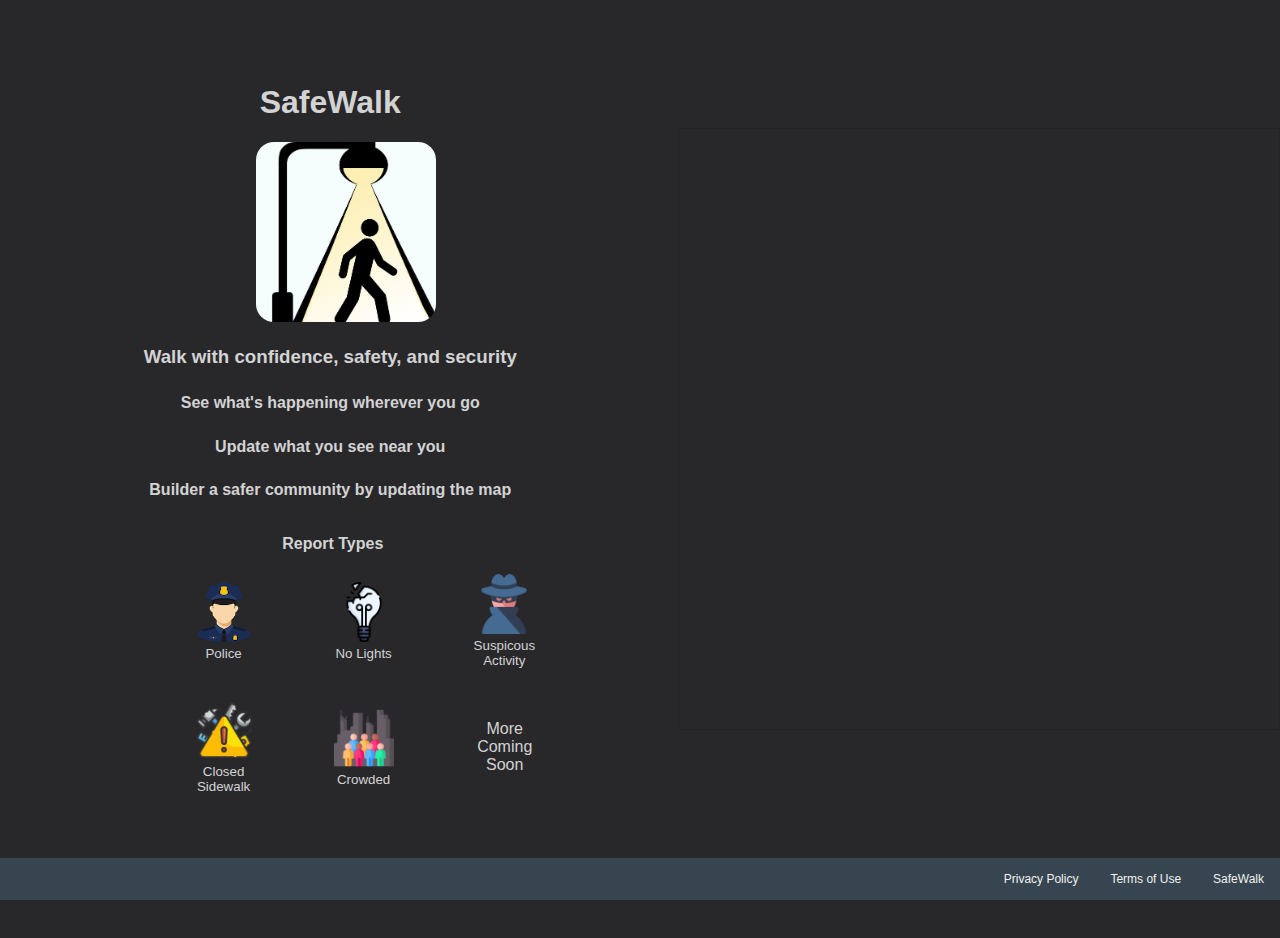
<file: index.html>
<!DOCTYPE html>
<html>

<head>
    <meta name="viewport" content="width=device-width, initial-scale=1.0">
    
    <link rel="stylesheet" href="stylesheet.css">
</head>

<body>
    <header>
            <!-- <h1>
                SafeWalk
            </h1>
        <img src="/Logo.jpeg" alt="SafeWalk" style="width:180px;height:180px;"> -->
    </header>
    <div class="body left">
        <h1 class="body-text">
            SafeWalk
        </h1>
        <img src="./resources/Logo.jpeg" alt="SafeWalk" style="width:180px;height:180px;
        border-radius: 10%;
        margin-left: 45%;
        align-tracks: center;">
        <h3 class="body-text">Walk with confidence, safety, and security</h3>
        <h4 class="body-text">See what's happening wherever you go</h5>
            <h4 class="body-text">Update what you see near you</h5>
                <h4 class="body-text">Builder a safer community by updating the map</h5>

                    <div>
                        <h4 class="body-text1">Report Types</h4>
                        <div class="horizontal-items">
                            <figure>
                                <img class="reports" src="resources/policeman (1) copy.png" />
                                <figcaption class="caption">Police</figcaption>
                            </figure>
                            <figure>
                                <img class="reports" src="resources/light-bulb.png" />
                                <figcaption class="caption">No Lights</figcaption>
                            </figure>
                            <figure>
                                <img class="reports" src="resources/criminal.png" />
                                <figcaption class="caption">Suspicous <br />Activity</figcaption>
                            </figure>
                        </div>
                        <div class="horizontal-items">
                            <figure>
                                <img class="reports" src="resources/warning.png" />
                                <figcaption class="caption">Closed <br /> Sidewalk</figcaption>
                            </figure>
                            <figure>
                                <img class="reports" src="resources/population.png" />
                                <figcaption class="caption">Crowded</figcaption>
                            </figure>
                            <div class="more"> More <br /> Coming <br /> Soon</div>
                        </div>
                    </div>
    </div>
    <div class="right">
        <iframe style="border: 1px solid rgba(0, 0, 0, 0.1);" width="600" height="600"
            src="https://www.figma.com/embed?embed_host=share&url=https%3A%2F%2Fwww.figma.com%2Fproto%2FQosC5hGmTMYyzsAeQApzGO%2FUntitled%3Ftype%3Ddesign%26node-id%3D9-56%26t%3DQyrpQn1hTNI5G4CV-1%26scaling%3Dscale-down%26page-id%3D0%253A1%26starting-point-node-id%3D1%253A46%26mode%3Ddesign"
            allowfullscreen></iframe>
    </div>

    <!-- <div>
            <div class="horizontal">
                <div>H</div>
                <div>E</div>
                <div>L</div>
            </div>
            <div>
                <div>L</div>
                <div>O</div>
                <div>W</div>
            </div>
            <div>
                <div>O</div>
                <div>R</div>
                <div>L</div>
            </div>
        </div> -->
</body>


<footer class="foot">
    <div>
        <a class="active" href="./index.html">SafeWalk</a>
        <a href="./terms.html" name="terms">Terms of Use</a>
        <a href="./privacy.html">Privacy Policy</a>
    </div>
    <stylesheet href="stylesheet.css" />
</footer>

</html>
</file>
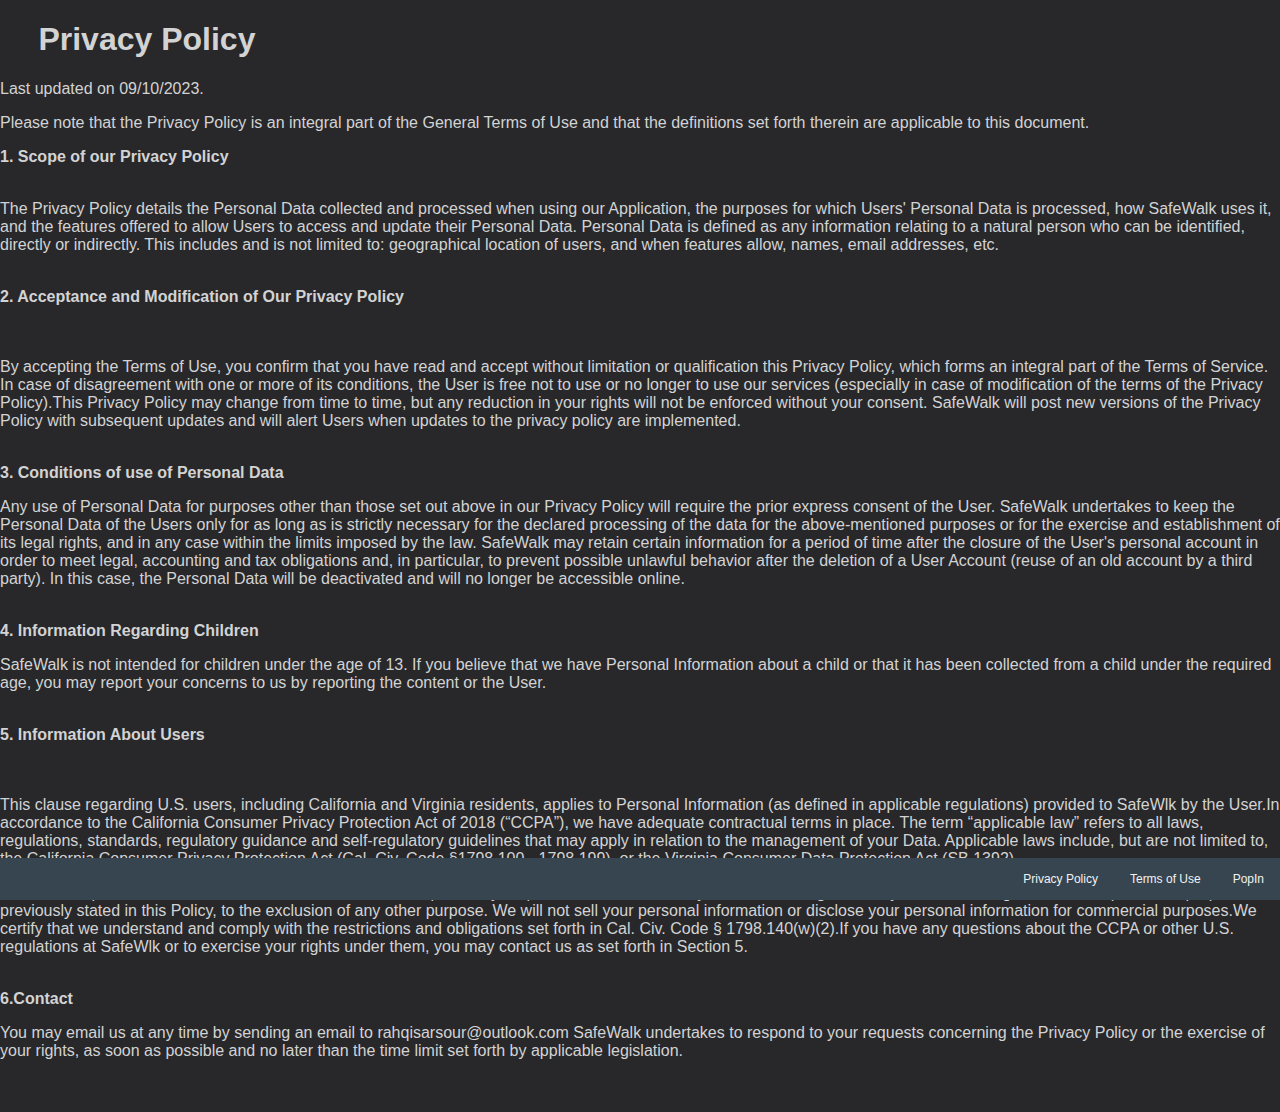
<file: privacy.html>
<!DOCTYPE html>
<html>

<head>
    <meta name="viewport" content="width=device-width, initial-scale=1">
    <link rel="stylesheet" href="stylesheet.css">
</head>

<body>
    <header>
        <h1>
            Privacy Policy
        </h1>
    </header>
    <p>Last updated on 09/10/2023.</p>
    <p>Please note that the Privacy Policy is an integral part of the General Terms of Use and that the definitions set
        forth therein are applicable to this document.</p>

    <p>
    <p style="font-weight: bold;">1. Scope of our Privacy Policy</p> 
    &#8205;<br>
    The Privacy Policy details the Personal Data collected and processed when using our Application, the purposes
    for which Users' Personal Data is processed, how SafeWalk uses it, and the features offered to allow Users to
    access and update their Personal Data. Personal Data is defined as any information relating to a natural person
    who can be identified, directly or indirectly. This includes and is not limited to: geographical location of
    users, and when features allow, names, email addresses, etc.<br>
    &#8205;<br>
    <p style="font-weight: bold;">2. Acceptance and Modification of Our Privacy Policy</p>
    <br>
    &#8205;<br>
    By accepting the Terms of Use, you confirm that you have read and accept without limitation or qualification
    this Privacy Policy, which forms an integral part of the Terms of Service. In case of disagreement with one or
    more of its conditions, the User is free not to use or no longer to use our services (especially in case of
    modification of the terms of the Privacy Policy).This Privacy Policy may change from time to time, but any
    reduction in your rights will not be enforced without your consent. SafeWalk will post new versions of the
    Privacy Policy with subsequent updates and will alert Users when updates to the privacy policy are
    implemented.<br>
    &#8205;<br>
    <p style="font-weight: bold;">3. Conditions of use of Personal Data</p>
    </p>

    <p>Any use of Personal Data for purposes other than those set out above in our Privacy Policy will require the prior
        express consent of the User. SafeWalk undertakes to keep the Personal Data of the Users only for as long as is
        strictly necessary for the declared processing of the data for the above-mentioned purposes or for the exercise
        and establishment of its legal rights, and in any case within the limits imposed by the law. SafeWalk may retain
        certain information for a period of time after the closure of the User's personal account in order to meet
        legal, accounting and tax obligations and, in particular, to prevent possible unlawful behavior after the
        deletion of a User Account (reuse of an old account by a third party). In this case, the Personal Data will be
        deactivated and will no longer be accessible online.<br>
        &#8205;<br>
    <p style="font-weight: bold;">4. Information Regarding Children</p>
    </p>

    <p>SafeWalk is not intended for children under the age of 13. If you believe that we have Personal Information about
        a child or that it has been collected from a child under the required age, you may report your concerns to us by
        reporting the content or the User.<br>
        &#8205;<br>
    <p style="font-weight: bold;">5. Information About Users</p>
    <br>
    &#8205;<br>
    This clause regarding U.S. users, including California and Virginia residents, applies to Personal Information
    (as defined in applicable regulations) provided to SafeWlk by the User.In accordance to the California Consumer
    Privacy Protection Act of 2018 (&ldquo;CCPA&rdquo;), we have adequate contractual terms in place. The term
    &ldquo;applicable law&rdquo; refers to all laws, regulations, standards, regulatory guidance and self-regulatory
    guidelines that may apply in relation to the management of your Data. Applicable laws include, but are not
    limited to, the California Consumer Privacy Protection Act (Cal. Civ. Code &sect;1798.100 - 1798.199), or the
    Virginia Consumer Data Protection Act (SB 1392).</p>

    <p>As a service provider, we will collect, hold, use, disclose and process your personal information only to fulfill
        our obligations to you under our agreement, for operational purposes previously stated in this Policy, to the
        exclusion of any other purpose. We will not sell your personal information or disclose your personal information
        for commercial purposes.We certify that we understand and comply with the restrictions and obligations set forth
        in Cal. Civ. Code &sect; 1798.140(w)(2).If you have any questions about the CCPA or other U.S. regulations at
        SafeWlk or to exercise your rights under them, you may contact us as set forth in Section 5.<br>
        &#8205;<br>
    <p style="font-weight: bold;">6.Contact</p>
    </p>

    <p>You may email us at any time by sending an email to rahqisarsour@outlook.com SafeWalk undertakes to respond to
        your requests concerning the Privacy Policy or the exercise of your rights, as soon as possible and no later
        than the time limit set forth by applicable legislation.<br>
    </p>
    <br /> <br />
</body>

<footer class="foot">
    <div>
        <a class="active" href="/">PopIn</a>
        <a href="./terms.html" title="terms">Terms of Use</a>
        <a href="./privacy.html">Privacy Policy</a>
    </div>
    <stylesheet href="stylesheet.css" />
</footer>

</html>
</file>
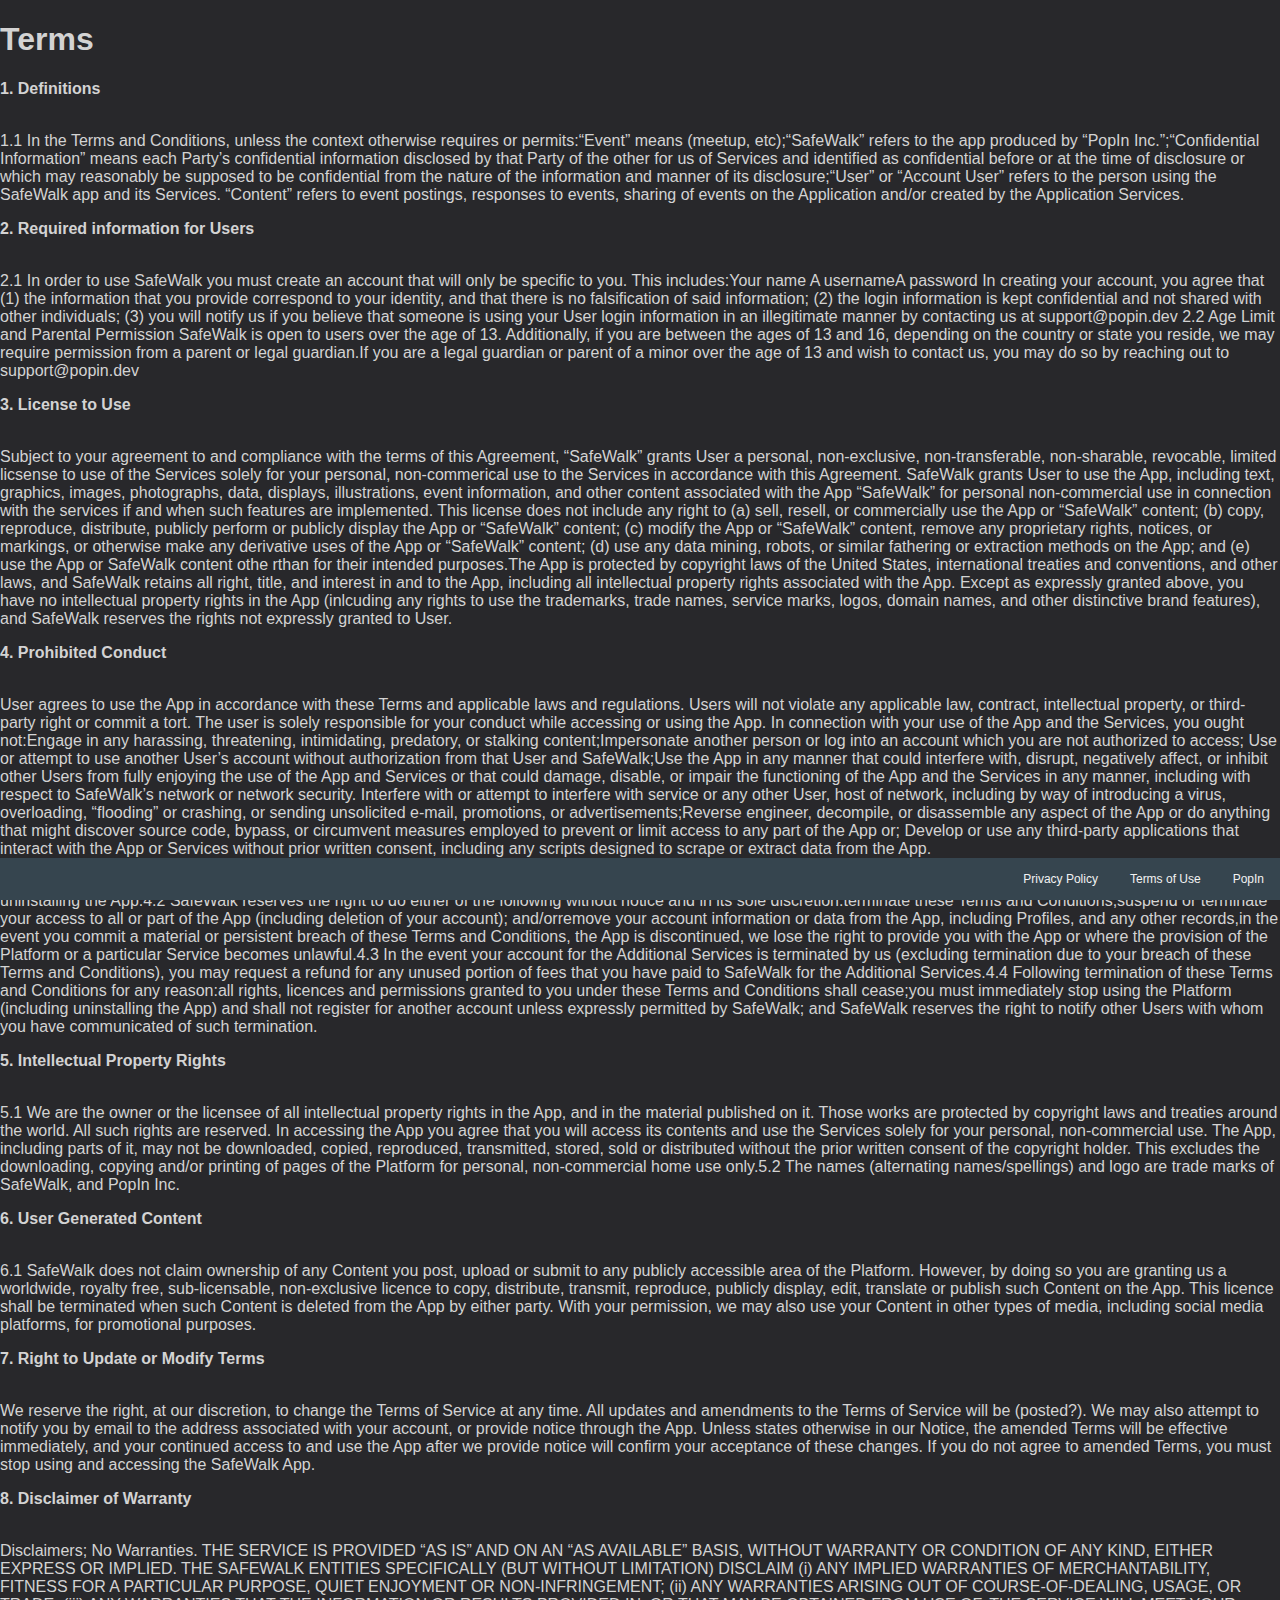
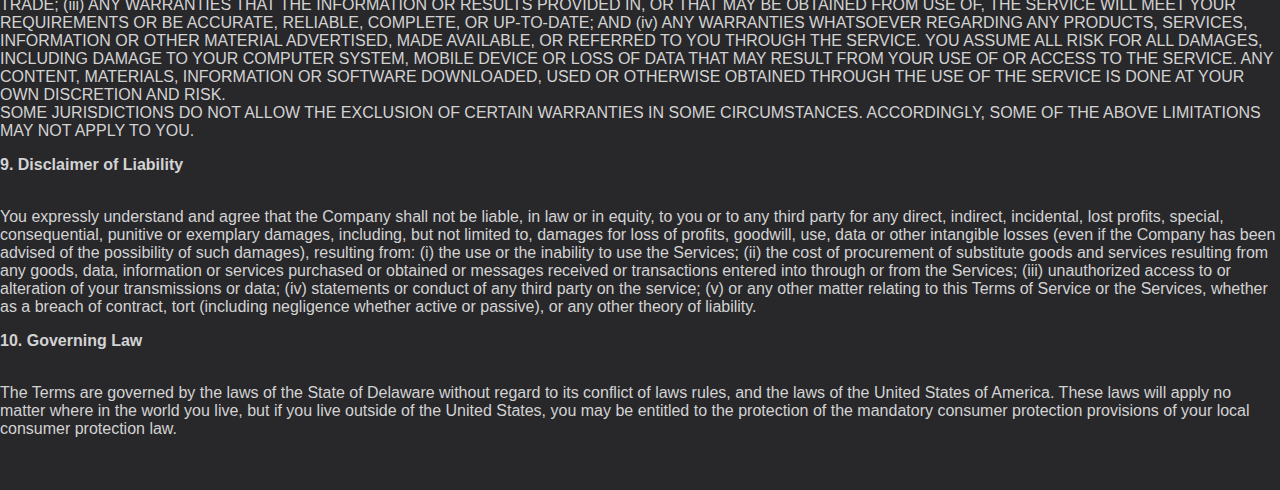
<file: terms.html>
<!DOCTYPE html>
<html>

<head>
    <meta name="viewport" content="width=device-width, initial-scale=1">
    <link rel="stylesheet" href="stylesheet.css">
    <h1>Terms</h1>
</head>

<body>
    <p>
        <p style="font-weight: bold;">1. Definitions</p>  <br>
        &#8205;1.1 In the Terms and Conditions, unless the context otherwise requires or permits:&ldquo;Event&rdquo;
        means (meetup, etc);&ldquo;SafeWalk&rdquo; refers to the app produced by &ldquo;PopIn
        Inc.&rdquo;;&ldquo;Confidential Information&rdquo; means each Party&rsquo;s confidential information disclosed
        by that Party of the other for us of Services and identified as confidential before or at the time of disclosure
        or which may reasonably be supposed to be confidential from the nature of the information and manner of its
        disclosure;&ldquo;User&rdquo; or &ldquo;Account User&rdquo; refers to the person using the SafeWalk app and its
        Services. &ldquo;Content&rdquo; refers to event postings, responses to events, sharing of events on the
        Application and/or created by the Application Services.</p>

    <p><p style="font-weight: bold;">2. Required information for Users</p> <br>
        &#8205;2.1 In order to use SafeWalk you must create an account that will only be specific to you. This
        includes:Your name A usernameA password In creating your account, you agree that (1) the information that you
        provide correspond to your identity, and that there is no falsification of said information; (2) the login
        information is kept confidential and not shared with other individuals; (3) you will notify us if you believe
        that someone is using your User login information in an illegitimate manner by contacting us at
        support@popin.dev 2.2 Age Limit and Parental Permission SafeWalk is open to users over the age of 13.
        Additionally, if you are between the ages of 13 and 16, depending on the country or state you reside, we may
        require permission from a parent or legal guardian.If you are a legal guardian or parent of a minor over the age
        of 13 and wish to contact us, you may do so by reaching out to support@popin.dev</p>

    <p><p style="font-weight: bold;">3. License to Use </p><br>
        &#8205;Subject to your agreement to and compliance with the terms of this Agreement, &ldquo;SafeWalk&rdquo;
        grants User a personal, non-exclusive, non-transferable, non-sharable, revocable, limited licsense to use of the
        Services solely for your personal, non-commerical use to the Services in accordance with this Agreement.
        SafeWalk grants User to use the App, including text, graphics, images, photographs, data, displays,
        illustrations, event information, and other content associated with the App &ldquo;SafeWalk&rdquo; for personal
        non-commercial use in connection with the services if and when such features are implemented. This license does
        not include any right to (a) sell, resell, or commercially use the App or &ldquo;SafeWalk&rdquo; content; (b)
        copy, reproduce, distribute, publicly perform or publicly display the App or &ldquo;SafeWalk&rdquo; content; (c)
        modify the App or &ldquo;SafeWalk&rdquo; content, remove any proprietary rights, notices, or markings, or
        otherwise make any derivative uses of the App or &ldquo;SafeWalk&rdquo; content; (d) use any data mining,
        robots, or similar fathering or extraction methods on the App; and (e) use the App or SafeWalk content othe
        rthan for their intended purposes.The App is protected by copyright laws of the United States, international
        treaties and conventions, and other laws, and SafeWalk retains all right, title, and interest in and to the App,
        including all intellectual property rights associated with the App. Except as expressly granted above, you have
        no intellectual property rights in the App (inlcuding any rights to use the trademarks, trade names, service
        marks, logos, domain names, and other distinctive brand features), and SafeWalk reserves the rights not
        expressly granted to User.</p>

    <p><p style="font-weight: bold;">4. Prohibited Conduct </p><br>
        &#8205;User agrees to use the App in accordance with these Terms and applicable laws and regulations. Users will
        not violate any applicable law, contract, intellectual property, or third-party right or commit a tort. The user
        is solely responsible for your conduct while accessing or using the App. In connection with your use of the App
        and the Services, you ought not:Engage in any harassing, threatening, intimidating, predatory, or stalking
        content;Impersonate another person or log into an account which you are not authorized to access; Use or attempt
        to use another User&rsquo;s account without authorization from that User and SafeWalk;Use the App in any manner
        that could interfere with, disrupt, negatively affect, or inhibit other Users from fully enjoying the use of the
        App and Services or that could damage, disable, or impair the functioning of the App and the Services in any
        manner, including with respect to SafeWalk&rsquo;s network or network security. Interfere with or attempt to
        interfere with service or any other User, host of network, including by way of introducing a virus, overloading,
        &ldquo;flooding&rdquo; or crashing, or sending unsolicited e-mail, promotions, or advertisements;Reverse
        engineer, decompile, or disassemble any aspect of the App or do anything that might discover source code,
        bypass, or circumvent measures employed to prevent or limit access to any part of the App or; Develop or use any
        third-party applications that interact with the App or Services without prior written consent, including any
        scripts designed to scrape or extract data from the App.</p>

    <p>4.1 You may terminate your account on the Platform at any time, for any reason, without explanation, by deleting
        your account and ceasing all use of the Platform, including uninstalling the App.4.2 SafeWalk reserves the right
        to do either of the following without notice and in its sole discretion:terminate these Terms and
        Conditions;suspend or terminate your access to all or part of the App (including deletion of your account);
        and/orremove your account information or data from the App, including Profiles, and any other records,in the
        event you commit a material or persistent breach of these Terms and Conditions, the App is discontinued, we lose
        the right to provide you with the App or where the provision of the Platform or a particular Service becomes
        unlawful.4.3 In the event your account for the Additional Services is terminated by us (excluding termination
        due to your breach of these Terms and Conditions), you may request a refund for any unused portion of fees that
        you have paid to SafeWalk for the Additional Services.4.4 Following termination of these Terms and Conditions
        for any reason:all rights, licences and permissions granted to you under these Terms and Conditions shall
        cease;you must immediately stop using the Platform (including uninstalling the App) and shall not register for
        another account unless expressly permitted by SafeWalk; and SafeWalk reserves the right to notify other Users
        with whom you have communicated of such termination.</p>

    <p><p style="font-weight: bold;">5. Intellectual Property Rights</p><br>
        &#8205;5.1 We are the owner or the licensee of all intellectual property rights in the App, and in the material
        published on it. Those works are protected by copyright laws and treaties around the world. All such rights are
        reserved. In accessing the App you agree that you will access its contents and use the Services solely for your
        personal, non-commercial use. The App, including parts of it, may not be downloaded, copied, reproduced,
        transmitted, stored, sold or distributed without the prior written consent of the copyright holder. This
        excludes the downloading, copying and/or printing of pages of the Platform for personal, non-commercial home use
        only.5.2 The names (alternating names/spellings) and logo are trade marks of SafeWalk, and PopIn Inc.</p>

    <p><p style="font-weight: bold;">6. User Generated Content</p><br>
        6.1 SafeWalk does not claim ownership of any Content you post, upload or submit to any publicly accessible area
        of the Platform. However, by doing so you are granting us a worldwide, royalty free, sub-licensable,
        non-exclusive licence to copy, distribute, transmit, reproduce, publicly display, edit, translate or publish
        such Content on the App. This licence shall be terminated when such Content is deleted from the App by either
        party. With your permission, we may also use your Content in other types of media, including social media
        platforms, for promotional purposes.</p>

    <p><p style="font-weight: bold;">7. Right to Update or Modify Terms</p><br>
        We reserve the right, at our discretion, to change the Terms of Service at any time. All updates and amendments
        to the Terms of Service will be (posted?). We may also attempt to notify you by email to the address associated
        with your account, or provide notice through the App. Unless states otherwise in our Notice, the amended Terms
        will be effective immediately, and your continued access to and use the App after we provide notice will confirm
        your acceptance of these changes. If you do not agree to amended Terms, you must stop using and accessing the
        SafeWalk App.</p>

    <p><p style="font-weight: bold;">8. Disclaimer of Warranty</p><br>
        &#8205;Disclaimers; No Warranties. THE SERVICE IS PROVIDED &ldquo;AS IS&rdquo; AND ON AN &ldquo;AS
        AVAILABLE&rdquo; BASIS, WITHOUT WARRANTY OR CONDITION OF ANY KIND, EITHER EXPRESS OR IMPLIED. THE SAFEWALK
        ENTITIES SPECIFICALLY (BUT WITHOUT LIMITATION) DISCLAIM (i) ANY IMPLIED WARRANTIES OF MERCHANTABILITY, FITNESS
        FOR A PARTICULAR PURPOSE, QUIET ENJOYMENT OR NON-INFRINGEMENT; (ii) ANY WARRANTIES ARISING OUT OF
        COURSE-OF-DEALING, USAGE, OR TRADE; (iii) ANY WARRANTIES THAT THE INFORMATION OR RESULTS PROVIDED IN, OR THAT
        MAY BE OBTAINED FROM USE OF, THE SERVICE WILL MEET YOUR REQUIREMENTS OR BE ACCURATE, RELIABLE, COMPLETE, OR
        UP-TO-DATE; AND (iv) ANY WARRANTIES WHATSOEVER REGARDING ANY PRODUCTS, SERVICES, INFORMATION OR OTHER MATERIAL
        ADVERTISED, MADE AVAILABLE, OR REFERRED TO YOU THROUGH THE SERVICE. YOU ASSUME ALL RISK FOR ALL DAMAGES,
        INCLUDING DAMAGE TO YOUR COMPUTER SYSTEM, MOBILE DEVICE OR LOSS OF DATA THAT MAY RESULT FROM YOUR USE OF OR
        ACCESS TO THE SERVICE. ANY CONTENT, MATERIALS, INFORMATION OR SOFTWARE DOWNLOADED, USED OR OTHERWISE OBTAINED
        THROUGH THE USE OF THE SERVICE IS DONE AT YOUR OWN DISCRETION AND RISK.<br>
        SOME JURISDICTIONS DO NOT ALLOW THE EXCLUSION OF CERTAIN WARRANTIES IN SOME CIRCUMSTANCES. ACCORDINGLY, SOME OF
        THE ABOVE LIMITATIONS MAY NOT APPLY TO YOU.</p>

    <p><p style="font-weight: bold;">9. Disclaimer of Liability</p><br>
        You expressly understand and agree that the Company shall not be liable, in law or in equity, to you or to any
        third party for any direct, indirect, incidental, lost profits, special, consequential, punitive or exemplary
        damages, including, but not limited to, damages for loss of profits, goodwill, use, data or other intangible
        losses (even if the Company has been advised of the possibility of such damages), resulting from: (i) the use or
        the inability to use the Services; (ii) the cost of procurement of substitute goods and services resulting from
        any goods, data, information or services purchased or obtained or messages received or transactions entered into
        through or from the Services; (iii) unauthorized access to or alteration of your transmissions or data; (iv)
        statements or conduct of any third party on the service; (v) or any other matter relating to this Terms of
        Service or the Services, whether as a breach of contract, tort (including negligence whether active or passive),
        or any other theory of liability.</p>

    <p><p style="font-weight: bold;">10. Governing Law</p><br>
        The Terms are governed by the laws of the State of Delaware without regard to its conflict of laws rules, and
        the laws of the United States of America. These laws will apply no matter where in the world you live, but if
        you live outside of the United States, you may be entitled to the protection of the mandatory consumer
        protection provisions of your local consumer protection law.</p>
        <br>
        <br>
</body>

<footer class="foot">
    <div>
        <a class="active" href="/">PopIn</a>
        <a href="./terms.html">Terms of Use</a>
        <a href="./privacy.html">Privacy Policy</a>
    </div>
    <stylesheet href="stylesheet.css" />
</footer>

</html>
</file>
<file: stylesheet.css>
header {
  margin: 0%;
  padding-left: 3%;
  font-family: Arial, Helvetica, sans-serif;
  color: #D3D3D3;
  background-color: #28282B;
}

@media only screen and (max-width: 620px) {
  /* For mobile phones: */
  .body, .left, .right, .body-text, .body-text1 {
    width: 100%;
    padding: 20%;
    margin: 10%;
    align-items: center;
  }

  .right {
    float:none;
    align-content: center;
    margin: 100%;
  }
}

body {
  margin: 0%;
  font-family: Arial, Helvetica, sans-serif;
  color: #D3D3D3;
  background-color: #28282B;
}

.body {
    margin: 0%;
    padding-left: 3%;
    padding-right: 5%;
    padding-top: 5%;
    margin-bottom: 10%;
    font-family: Arial, Helvetica, sans-serif;
    color: #D3D3D3;
    background-color: #28282B;
}

.left {
  float: left;
  padding-left: 2%;
  width: 40%;
}

.right {
  float: right;
  padding-right: 20%;
  padding-top: 8%;
  margin: 2%;
  width: 25%;
}



.body-text {
  padding: 1%;
  padding-left: 20%;
  margin: 3%;
  text-align: center;
}

.body-text1 {
  padding-top: 3%;
  padding-left: 20%;
  margin: 1%;
  text-align: center;
}

.reports {
  width: 60px;  
height: auto;  
text-align: center;  
}

.horizontal-items {
  display: inline-flex;
  align-items: center;
  text-align: center;
  padding-left: 25%;
}

.more {
  padding-left: 13%;
}

.caption {
  text-align: center;
  font-size: smaller;
}

.foot {
    position: fixed;
    left: 0;
    bottom: 0;
    width: 100%;
    background-color: #36454F;
    color: white;
}

.foot a {
    float: right;
    color: #f2f2f2;
    text-align: center;
    padding: 14px 16px;
    text-decoration: none;
    font-size: 12px;
    position: relative;
}

.horizontal {
    width: 100%;
    display: inline-block;
    align-items: stretch;
    color:aqua;
}
</file>
